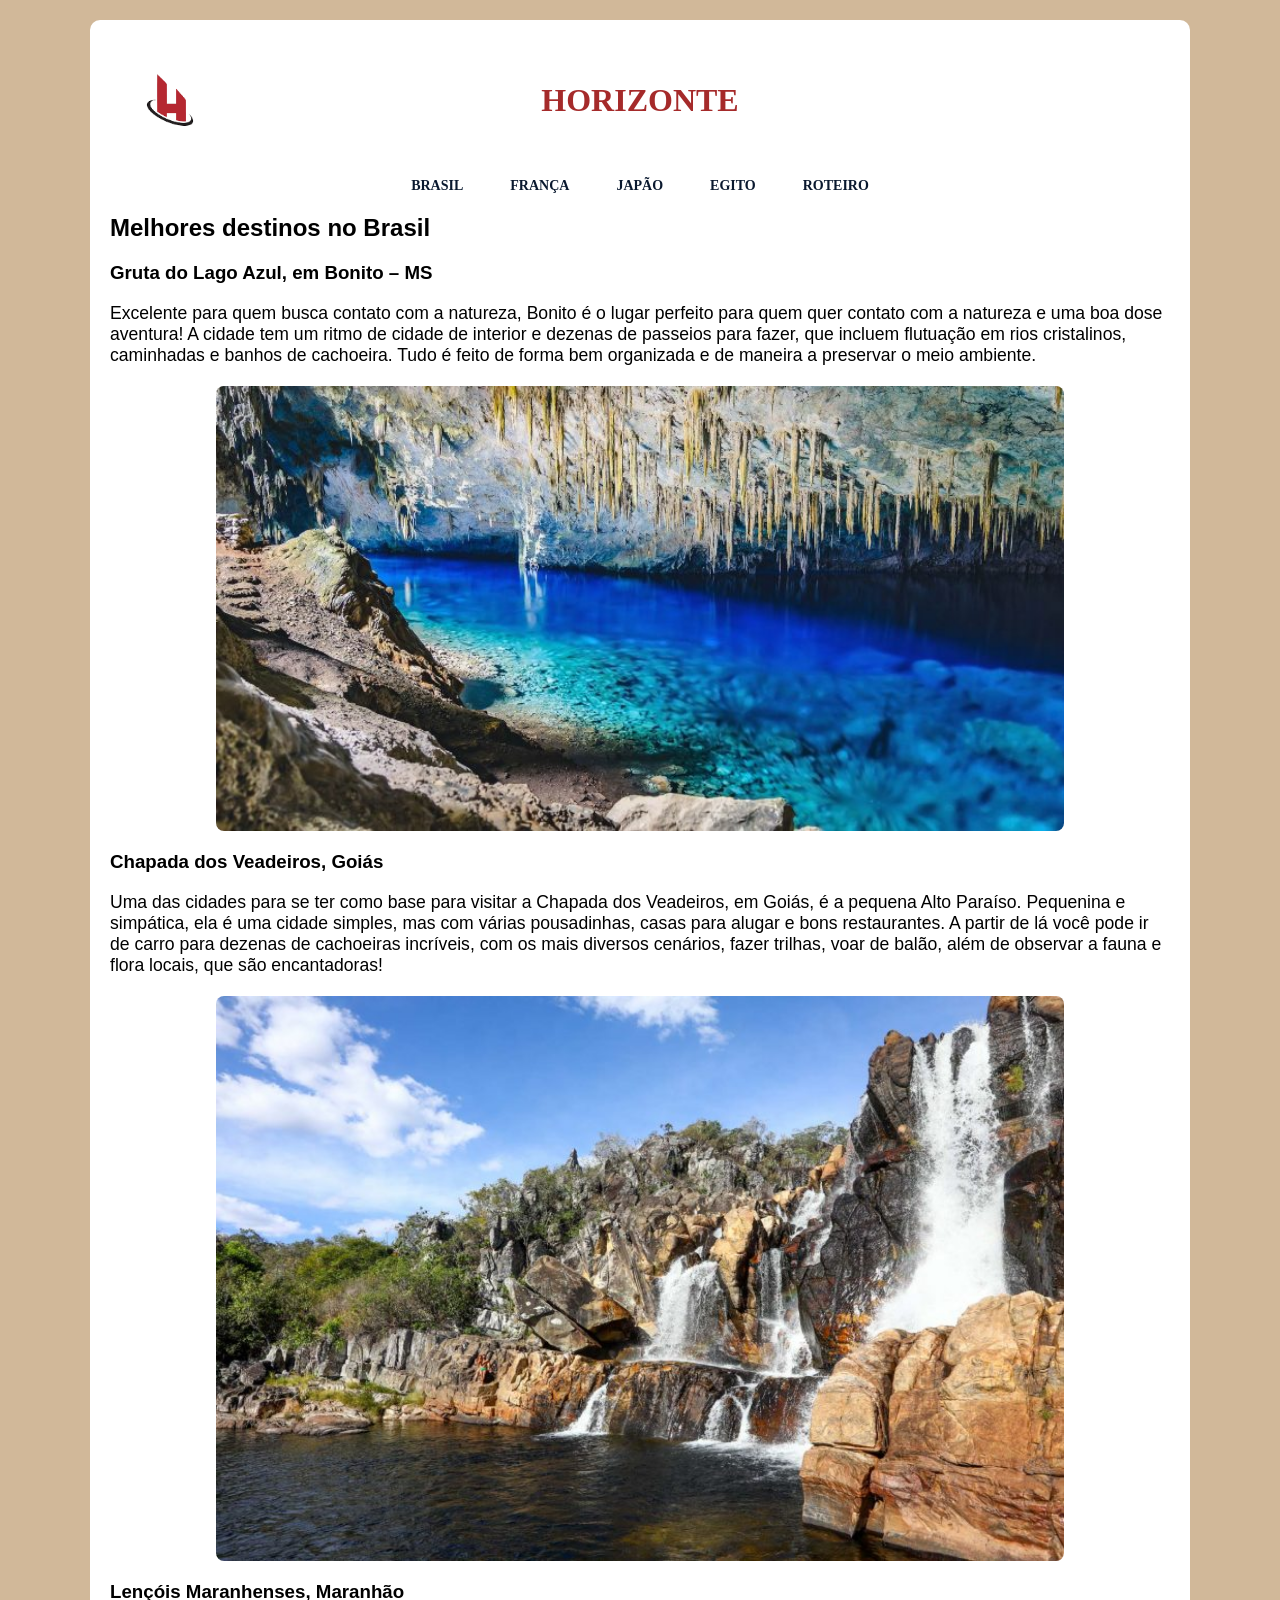
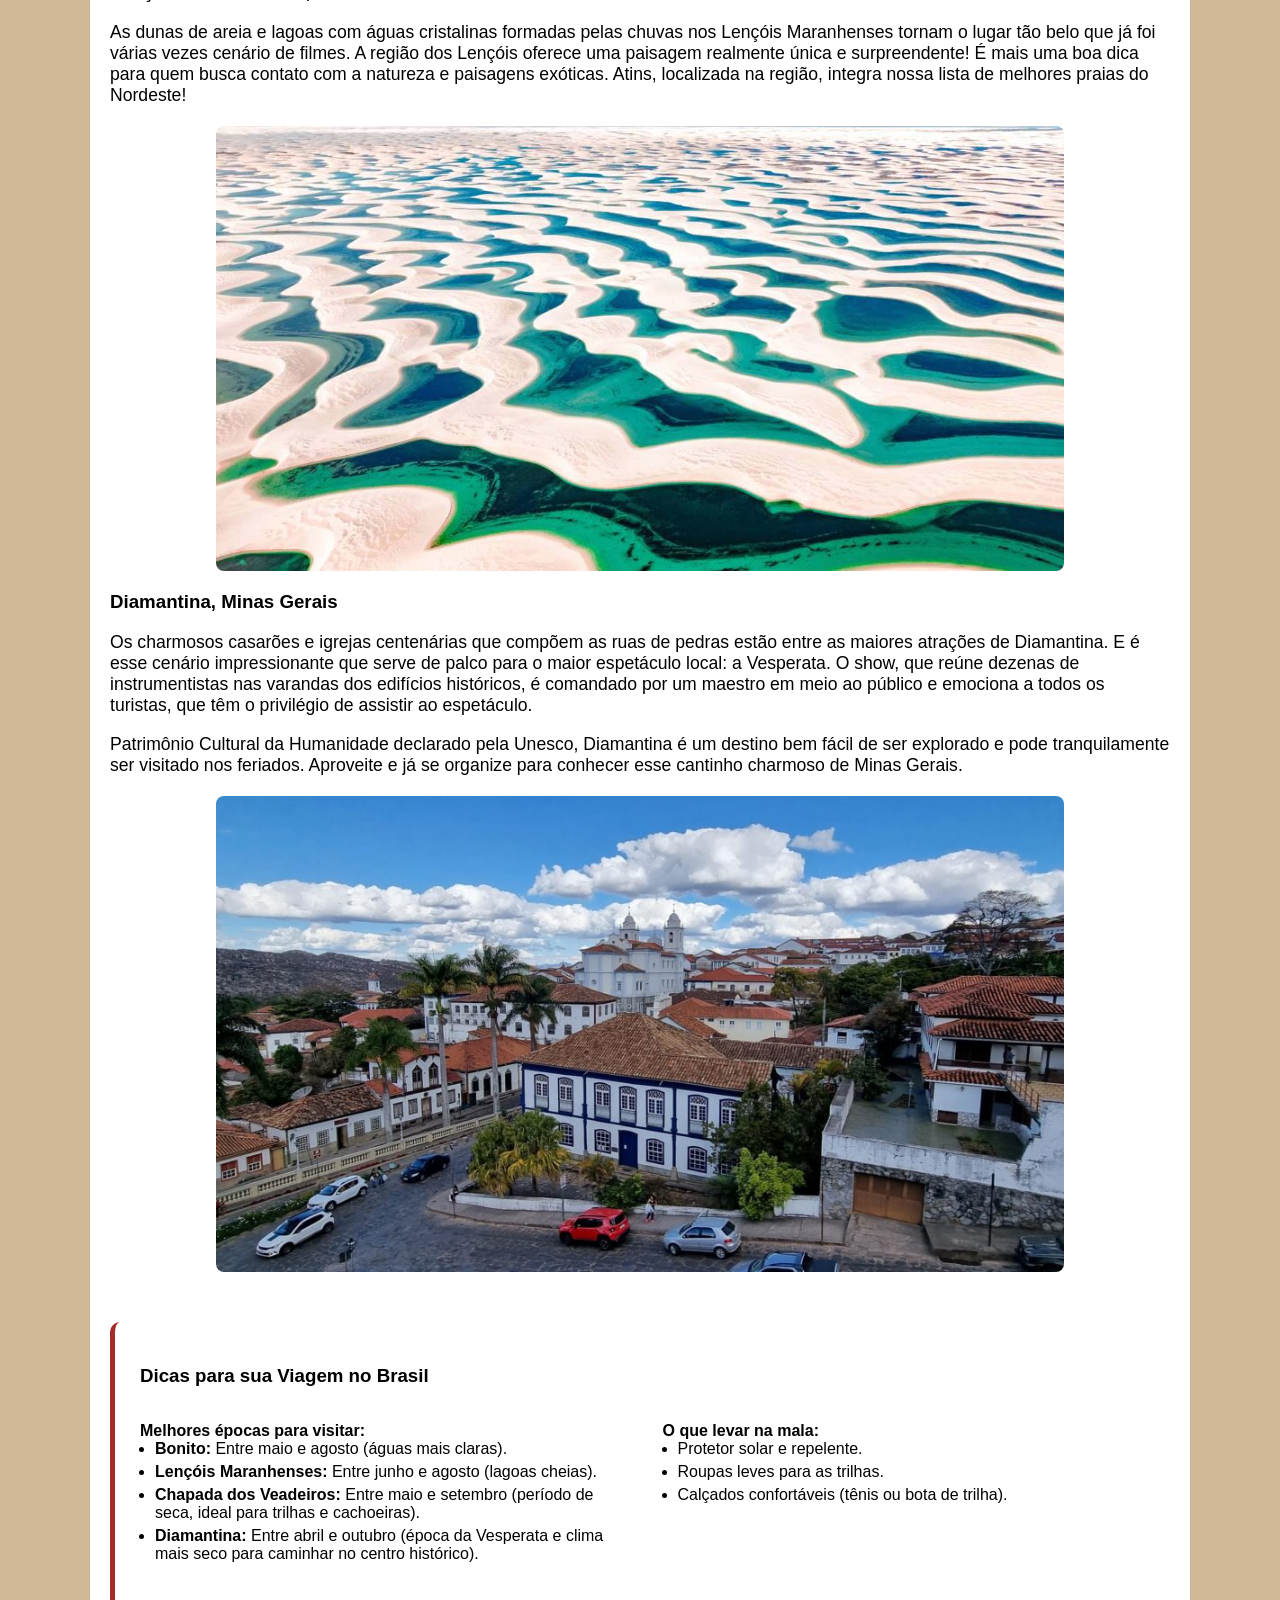
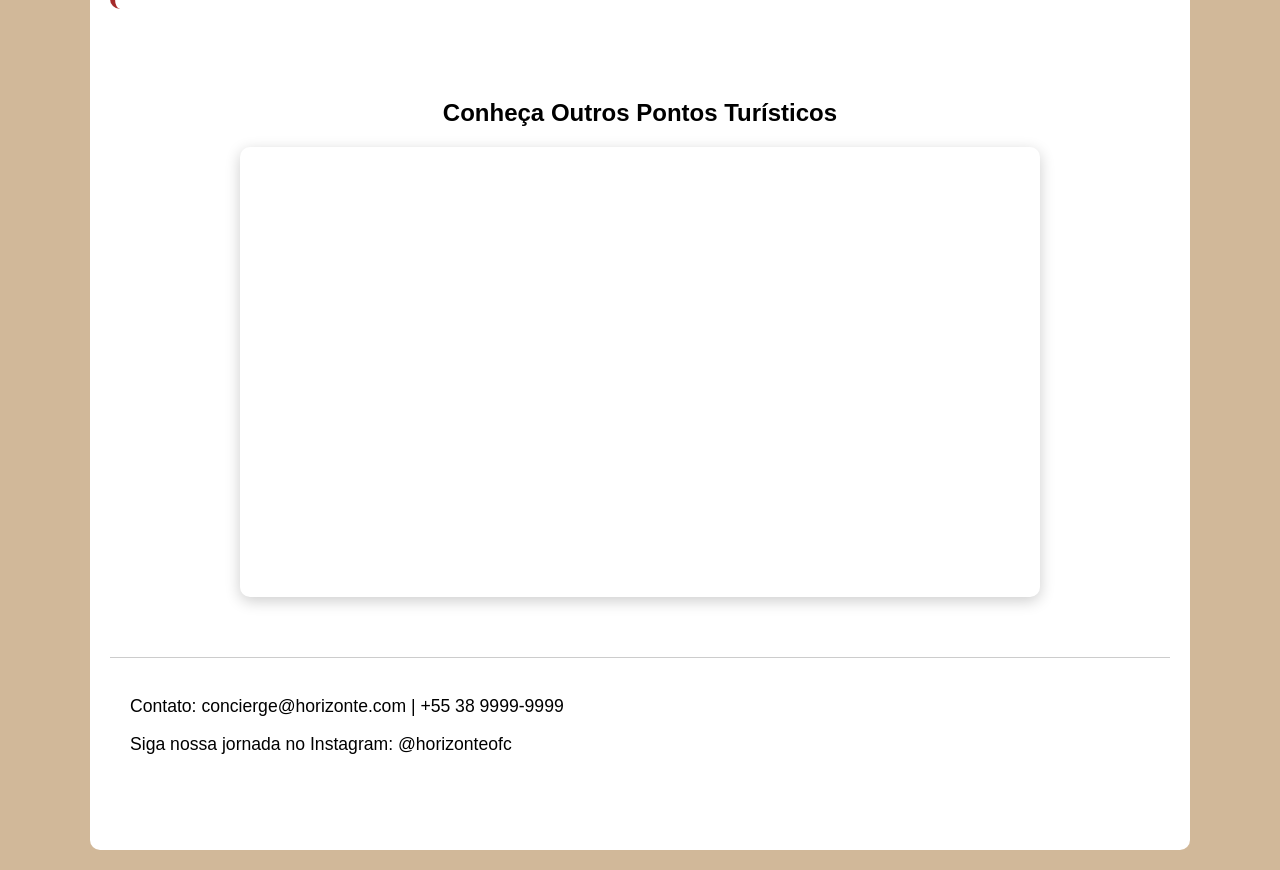
<file: index.html>
<!DOCTYPE html>
<html lang="pt-br">
<head>
    <meta charset="UTF-8">
    <title>Horizonte | Brasil</title>
    <link rel="stylesheet" href="css/style.css">
    <link rel="icon" type="image/png" href="images/logo.png">
</head>
<body>
    <div class="fundo">
        <header>
            <div class="logo-container">
                <img src="images/logo.png" alt="Ícone Horizonte" class="logo-img">
            </div><h1>HORIZONTE</h1>
        </header>
            <nav>
                <ul>
                    <li><a href="index.html">Brasil</a></li>
                    <li><a href="franca.html">França</a></li>
                    <li><a href="japao.html">Japão</a></li>
                    <li><a href="egito.html">Egito</a></li>
                    <li><a href="reserva.html">Roteiro</a></li>
                </ul>
            </nav>

        <h2>Melhores destinos no Brasil</h2>
        <h3>Gruta do Lago Azul, em Bonito – MS</h3>
        <p>Excelente para quem busca contato com a natureza, Bonito é o lugar perfeito para quem quer contato com a natureza e uma boa dose aventura! A cidade tem um ritmo de cidade de interior e dezenas de passeios para fazer, que incluem flutuação em rios cristalinos, caminhadas e banhos de cachoeira. Tudo é feito de forma bem organizada e de maneira a preservar o meio ambiente.</p>
        <img src="images/gruta.jpg" alt="">

        <h3>Chapada dos Veadeiros, Goiás </h3>
        <P>Uma das cidades para se ter como base para visitar a Chapada dos Veadeiros, em Goiás, é a pequena Alto Paraíso. Pequenina e simpática, ela é uma cidade simples, mas com várias pousadinhas, casas para alugar e bons restaurantes. A partir de lá você pode ir de carro para dezenas de cachoeiras incríveis, com os mais diversos cenários, fazer trilhas, voar de balão, além de observar a fauna e flora locais, que são encantadoras!</P>
        <img src="images/chapada.jpeg" alt="">

        <h3>Lençóis Maranhenses, Maranhão</h3>
        <p>As dunas de areia e lagoas com águas cristalinas formadas pelas chuvas nos Lençóis Maranhenses tornam o lugar tão belo que já foi várias vezes cenário de filmes. A região dos Lençóis oferece uma paisagem realmente única e surpreendente! É mais uma boa dica para quem busca contato com a natureza e paisagens exóticas. Atins, localizada na região, integra nossa lista de melhores praias do Nordeste!</p>
        <img src="images/lencol.jpeg" alt="">

        <h3>Diamantina, Minas Gerais</h3>
        <p>Os charmosos casarões e igrejas centenárias que compõem as ruas de pedras estão entre as maiores atrações de Diamantina. E é esse cenário impressionante que serve de palco para o maior espetáculo local: a Vesperata. O show, que reúne dezenas de instrumentistas nas varandas dos edifícios históricos, é comandado por um maestro em meio ao público e emociona a todos os turistas, que têm o privilégio de assistir ao espetáculo.</p>
        <p>Patrimônio Cultural da Humanidade declarado pela Unesco, Diamantina é um destino bem fácil de ser explorado e pode tranquilamente ser visitado nos feriados. Aproveite e já se organize para conhecer esse cantinho charmoso de Minas Gerais.</p>
        <img src="images/diamantina.jpg" alt="">

        <section class="dicas-viagem">
            <h3>Dicas para sua Viagem no Brasil</h3>
            <div class="container-dicas">
            
            <ul>
                <li><strong>Melhores épocas para visitar:</strong>
                    <ul>
                        <li><strong>Bonito:</strong> Entre maio e agosto (águas mais claras).</li>
                        <li><strong>Lençóis Maranhenses:</strong> Entre junho e agosto (lagoas cheias).</li>
                        <li><strong>Chapada dos Veadeiros:</strong> Entre maio e setembro (período de seca, ideal para trilhas e cachoeiras).</li>
                        <li><strong>Diamantina:</strong> Entre abril e outubro (época da Vesperata e clima mais seco para caminhar no centro histórico).</li>
                    </ul>
                </li>
            </ul>
            <ul>
                <li><strong>O que levar na mala:</strong>
                    <ul>
                        <li>Protetor solar e repelente.</li>
                        <li>Roupas leves para as trilhas.</li>
                        <li>Calçados confortáveis (tênis ou bota de trilha).</li>
                    </ul>
                </li>
            </ul>
            </div>
        </section>

        <section class="secao-video">
        <h2>Conheça Outros Pontos Turísticos</h2>
        <div class="video-container">
            <iframe width="560" height="315" src="https://www.youtube.com/embed/6CwI5f9ttJI?si=jLMHJuLkwchrp5p4" title="YouTube video player" frameborder="0" allow="accelerometer; autoplay; clipboard-write; encrypted-media; gyroscope; picture-in-picture; web-share" referrerpolicy="strict-origin-when-cross-origin" allowfullscreen></iframe>
        </div>
        </section>

            <footer>
            <p>Contato: concierge@horizonte.com | +55 38 9999-9999</p>
            <p>Siga nossa jornada no Instagram: @horizonteofc</p>
        </footer>
    </div>
</body>
</html>
</file>
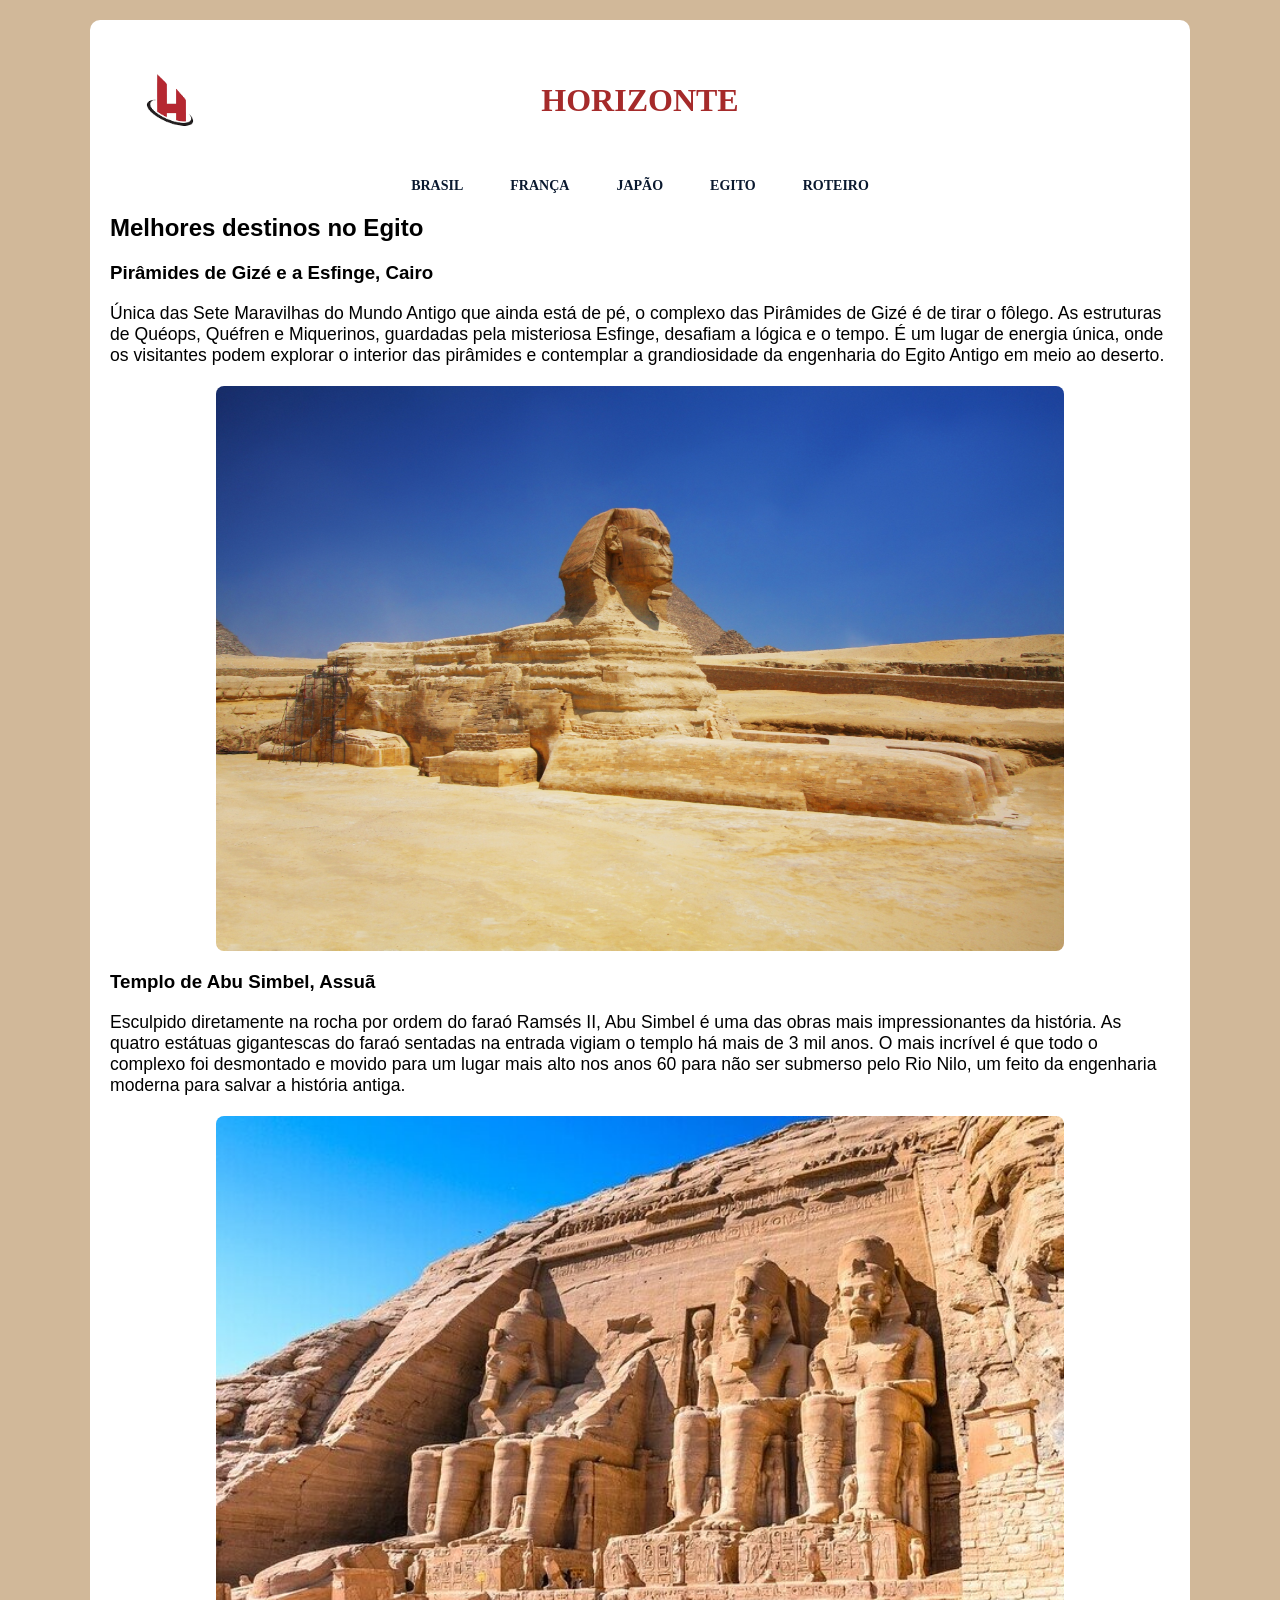
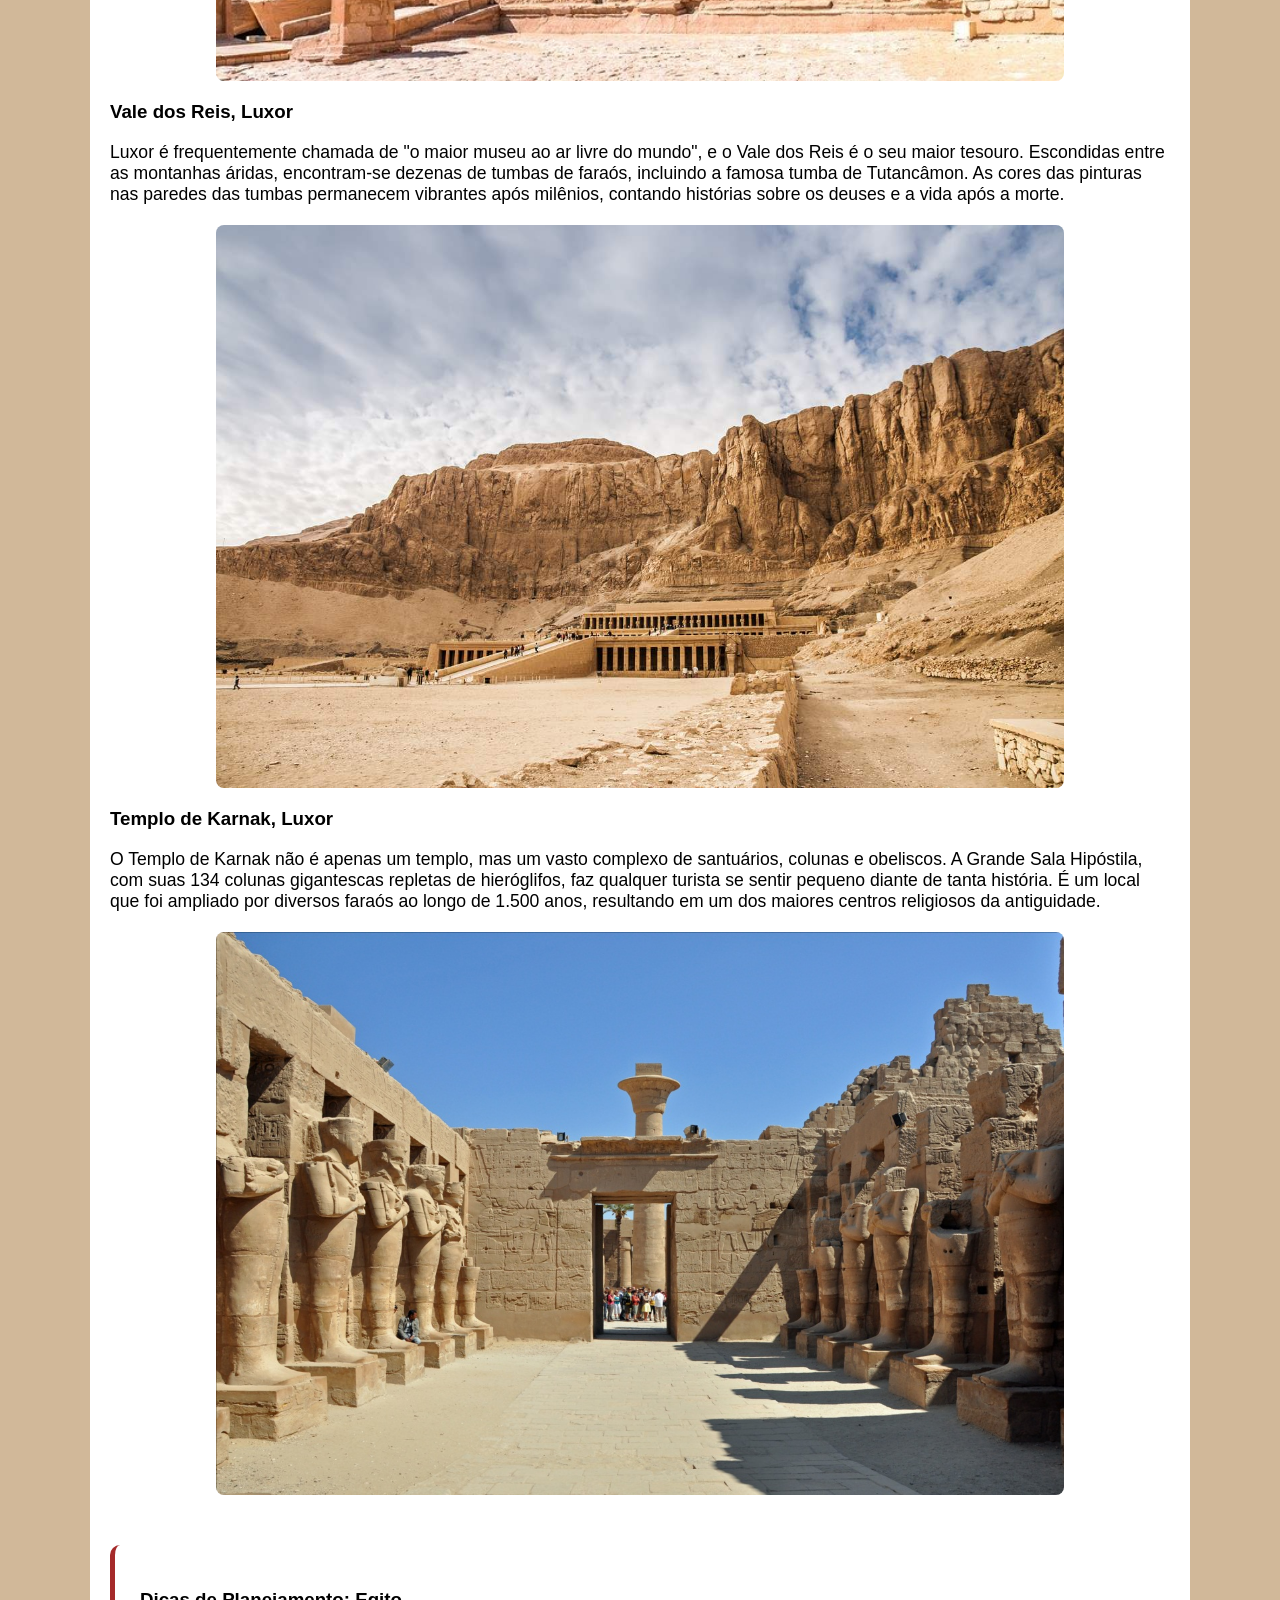
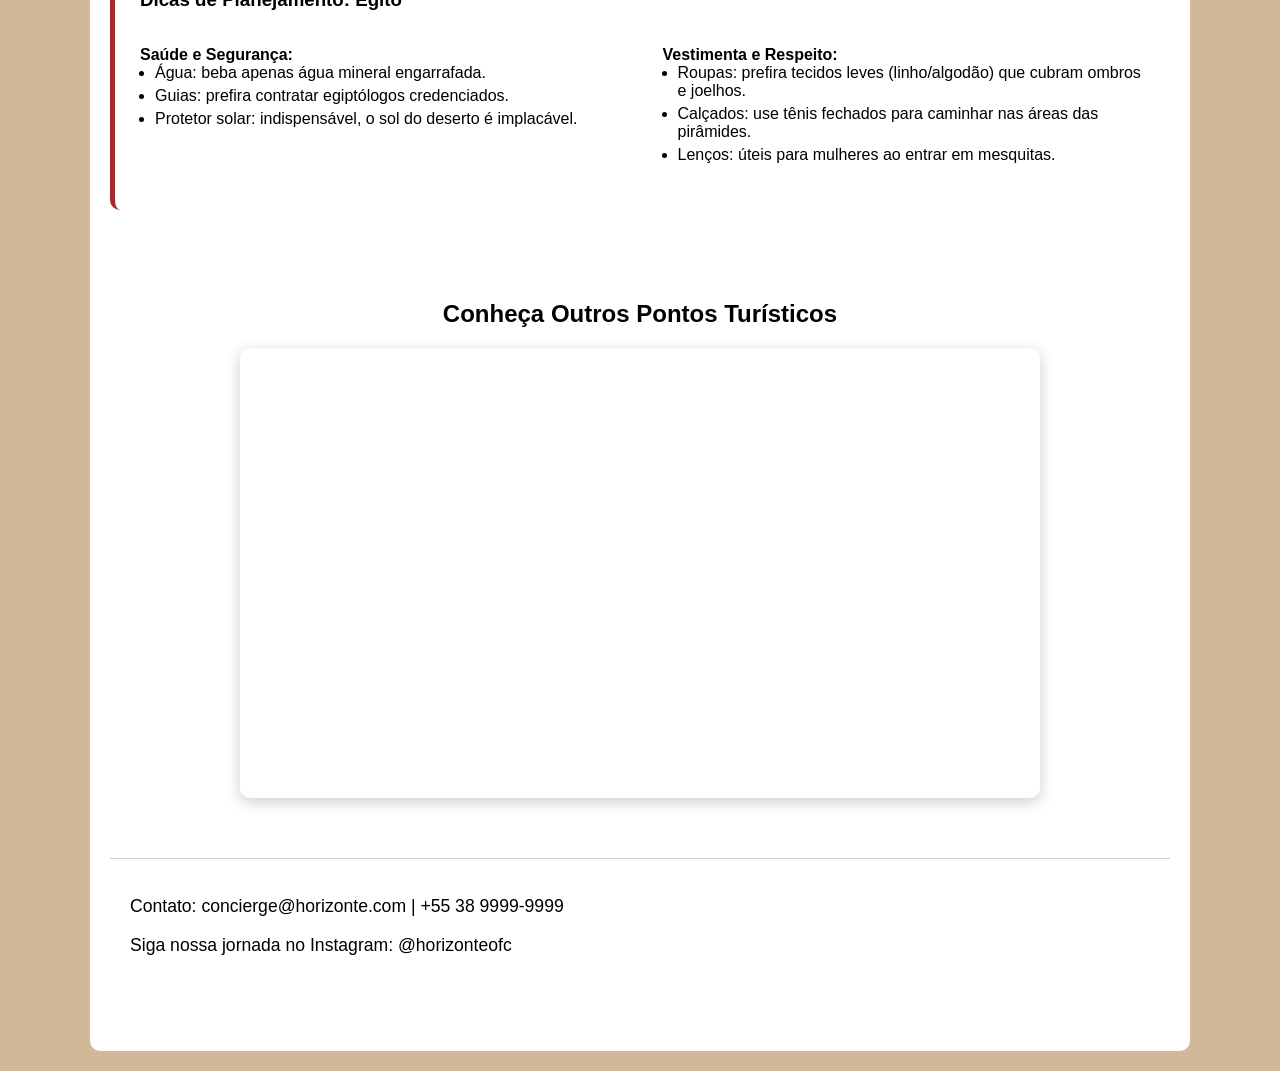
<file: egito.html>
<!DOCTYPE html>
<html lang="pt-br">
<head>
    <meta charset="UTF-8">
    <title>Horizonte | Egito</title>
    <link rel="stylesheet" href="css/style.css">
    <link rel="icon" type="image/png" href="images/logo.png">
</head>
<body>
    <div class="fundo">
        <header>
            <div class="logo-container">
                <img src="images/logo.png" alt="Ícone Horizonte" class="logo-img">
            </div><h1>HORIZONTE</h1>
        </header>
            <nav>
                <ul>
                    <li><a href="index.html">Brasil</a></li>
                    <li><a href="franca.html">França</a></li>
                    <li><a href="japao.html">Japão</a></li>
                    <li><a href="egito.html">Egito</a></li>
                    <li><a href="reserva.html">Roteiro</a></li>
                </ul>
            </nav>
        
        <h2>Melhores destinos no Egito</h2>
        <h3>Pirâmides de Gizé e a Esfinge, Cairo</h3>
        <p>Única das Sete Maravilhas do Mundo Antigo que ainda está de pé, o complexo das Pirâmides de Gizé é de tirar o fôlego. As estruturas de Quéops, Quéfren e Miquerinos, guardadas pela misteriosa Esfinge, desafiam a lógica e o tempo. É um lugar de energia única, onde os visitantes podem explorar o interior das pirâmides e contemplar a grandiosidade da engenharia do Egito Antigo em meio ao deserto.</p>
        <img src="images/piramides.webp" alt="As Grandes Pirâmides de Gizé">

        <h3>Templo de Abu Simbel, Assuã</h3>
        <p>Esculpido diretamente na rocha por ordem do faraó Ramsés II, Abu Simbel é uma das obras mais impressionantes da história. As quatro estátuas gigantescas do faraó sentadas na entrada vigiam o templo há mais de 3 mil anos. O mais incrível é que todo o complexo foi desmontado e movido para um lugar mais alto nos anos 60 para não ser submerso pelo Rio Nilo, um feito da engenharia moderna para salvar a história antiga.</p>
        <img src="images/abusimbel.jpg" alt="Fachada do Templo de Abu Simbel">

        <h3>Vale dos Reis, Luxor</h3>
        <p>Luxor é frequentemente chamada de "o maior museu ao ar livre do mundo", e o Vale dos Reis é o seu maior tesouro. Escondidas entre as montanhas áridas, encontram-se dezenas de tumbas de faraós, incluindo a famosa tumba de Tutancâmon. As cores das pinturas nas paredes das tumbas permanecem vibrantes após milênios, contando histórias sobre os deuses e a vida após a morte.</p>
<img src="images/valereis.jpg" alt="Entrada das tumbas no Vale dos Reis">

        <h3>Templo de Karnak, Luxor</h3>
        <p>O Templo de Karnak não é apenas um templo, mas um vasto complexo de santuários, colunas e obeliscos. A Grande Sala Hipóstila, com suas 134 colunas gigantescas repletas de hieróglifos, faz qualquer turista se sentir pequeno diante de tanta história. É um local que foi ampliado por diversos faraós ao longo de 1.500 anos, resultando em um dos maiores centros religiosos da antiguidade.</p>
        <img src="images/karnak.avif" alt="Colunas do Templo de Karnak">

        <section class="dicas-viagem">
        <h3>Dicas de Planejamento: Egito</h3>
        <div class="container-dicas">
        <ul>
            <li><strong>Saúde e Segurança:</strong>
                <ul>
                    <li>Água: beba apenas água mineral engarrafada.</li>
                    <li>Guias: prefira contratar egiptólogos credenciados.</li>
                    <li>Protetor solar: indispensável, o sol do deserto é implacável.</li>
                </ul>
            </li>
        </ul>
        <ul>
            <li><strong>Vestimenta e Respeito:</strong>
                <ul>
                    <li>Roupas: prefira tecidos leves (linho/algodão) que cubram ombros e joelhos.</li>
                    <li>Calçados: use tênis fechados para caminhar nas áreas das pirâmides.</li>
                    <li>Lenços: úteis para mulheres ao entrar em mesquitas.</li>
                </ul>
            </li>
        </ul>
        </div>
        </section>
        <section class="secao-video">
        <h2>Conheça Outros Pontos Turísticos</h2>
        <div class="video-container">
            <iframe width="560" height="315" src="https://www.youtube.com/embed/hyLQfy_Jepc?si=IDShtDGC1IxaDwE6" title="YouTube video player" frameborder="0" allow="accelerometer; autoplay; clipboard-write; encrypted-media; gyroscope; picture-in-picture; web-share" referrerpolicy="strict-origin-when-cross-origin" allowfullscreen></iframe>
        </div>
        </section>

        <footer>
            <p>Contato: concierge@horizonte.com | +55 38 9999-9999</p>
            <p>Siga nossa jornada no Instagram: @horizonteofc</p>
        </footer>
    </div>
</body>
</html>
</file>
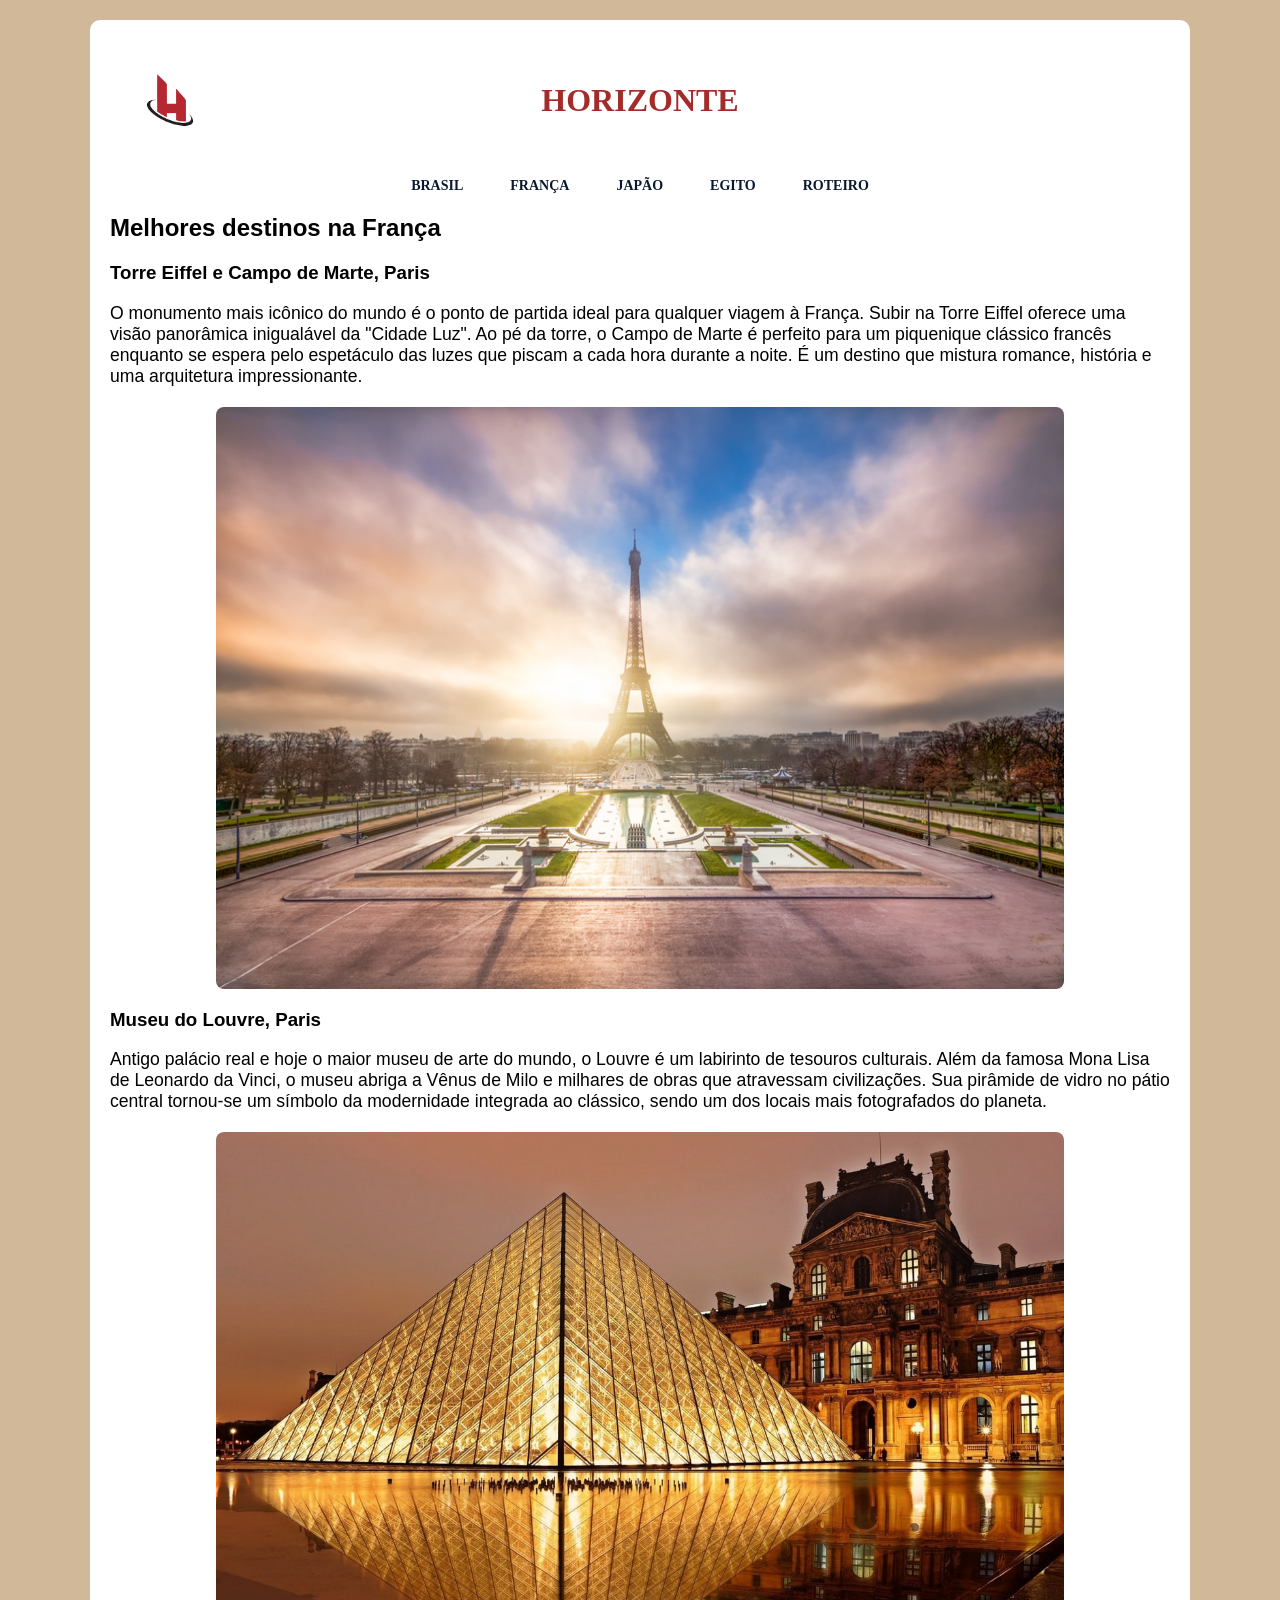
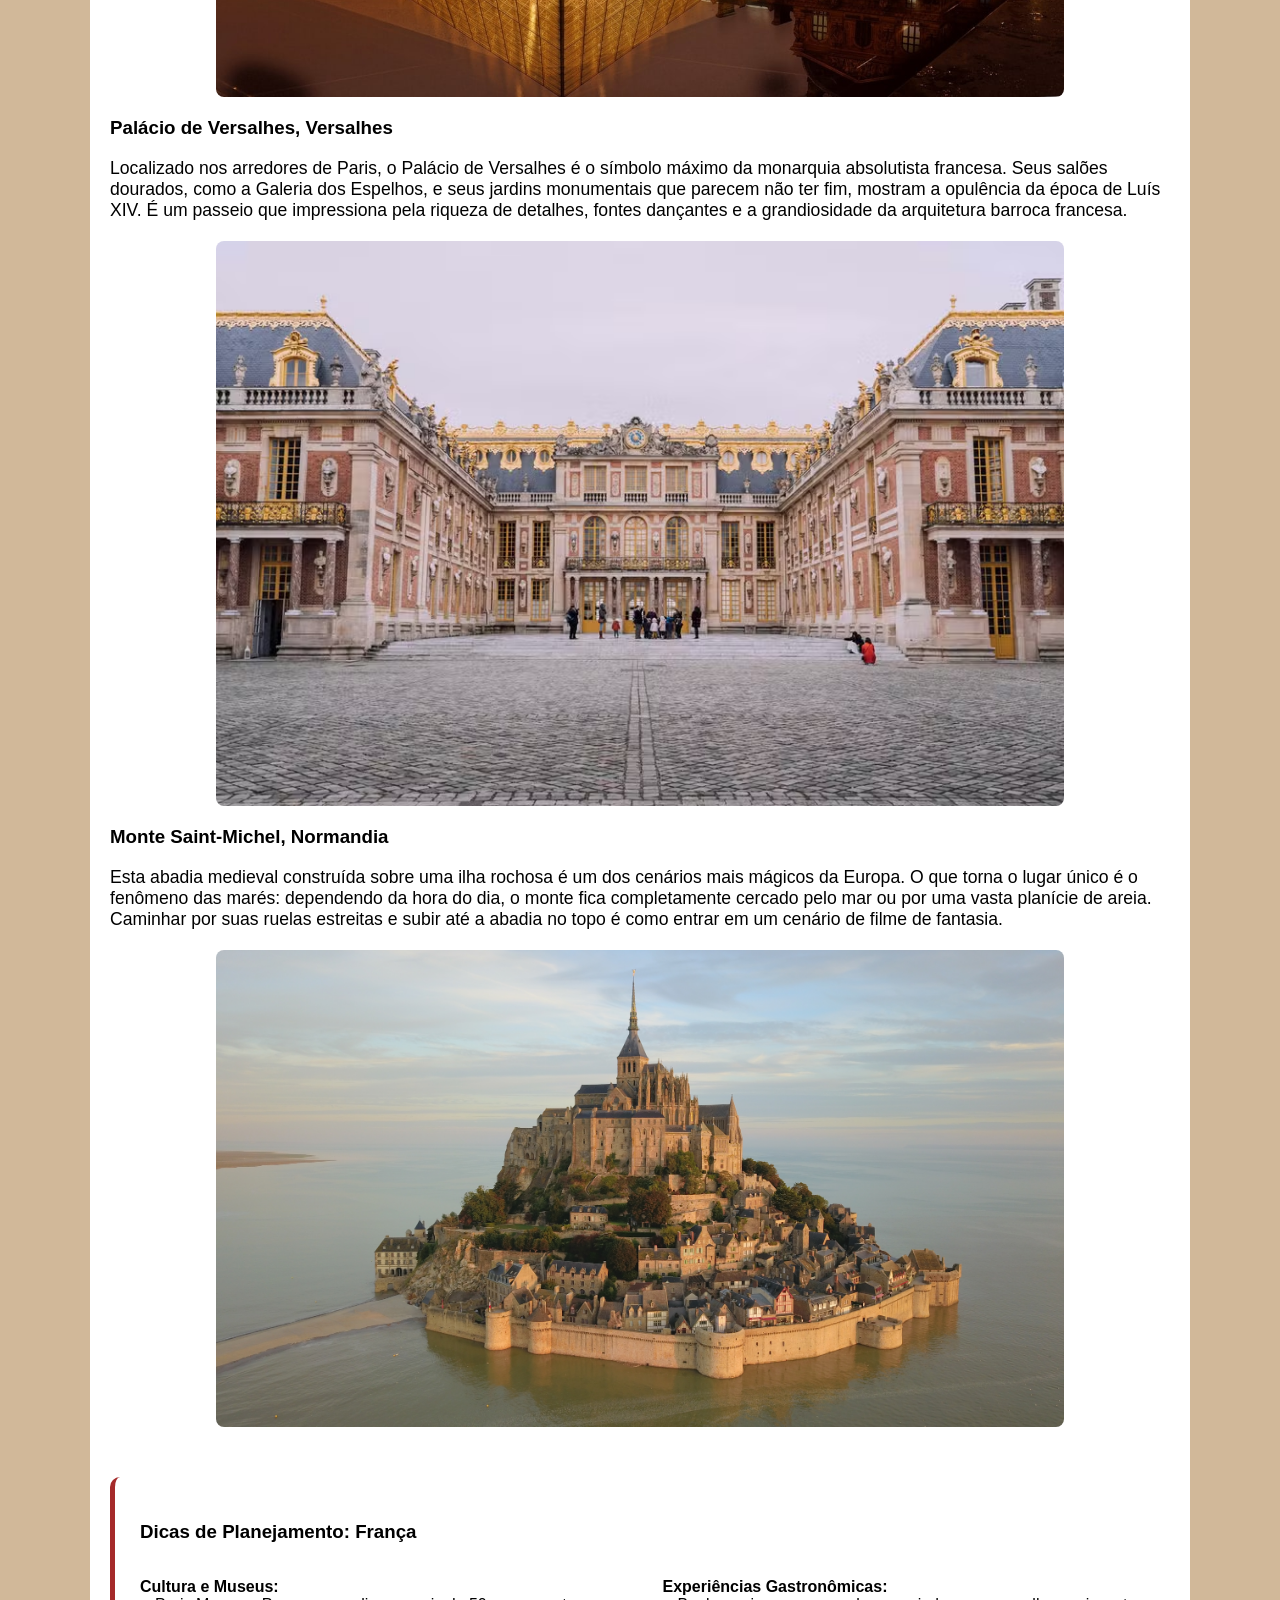
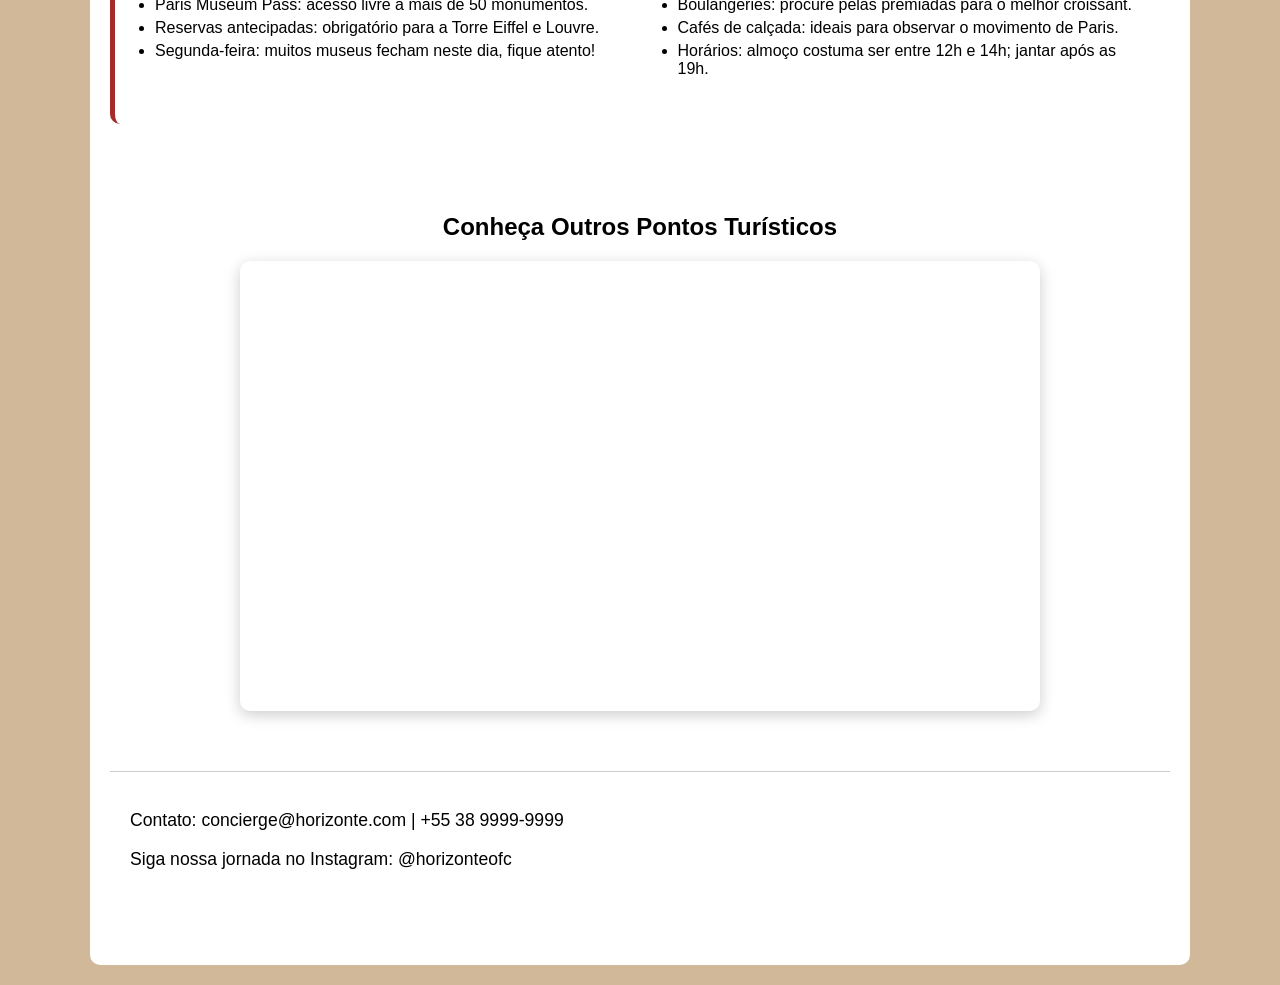
<file: franca.html>
<!DOCTYPE html>
<html lang="pt-br">
<head>
    <meta charset="UTF-8">
    <title>Horizonte | França</title>
    <link rel="stylesheet" href="css/style.css">
    <link rel="icon" type="image/png" href="images/logo.png">
</head>
<body>
    <div class="fundo">
        <header>
            <div class="logo-container">
                <img src="images/logo.png" alt="Ícone Horizonte" class="logo-img">
            </div><h1>HORIZONTE</h1>
        </header>
            <nav>
                <ul>
                    <li><a href="index.html">Brasil</a></li>
                    <li><a href="franca.html">França</a></li>
                    <li><a href="japao.html">Japão</a></li>
                    <li><a href="egito.html">Egito</a></li>
                    <li><a href="reserva.html">Roteiro</a></li>
                </ul>
            </nav>

        <h2>Melhores destinos na França</h2>
        <h3>Torre Eiffel e Campo de Marte, Paris</h3>
        <p>O monumento mais icônico do mundo é o ponto de partida ideal para qualquer viagem à França. Subir na Torre Eiffel oferece uma visão panorâmica inigualável da "Cidade Luz". Ao pé da torre, o Campo de Marte é perfeito para um piquenique clássico francês enquanto se espera pelo espetáculo das luzes que piscam a cada hora durante a noite. É um destino que mistura romance, história e uma arquitetura impressionante.</p>
        <img src="images/eiffel.jpg" alt="Torre Eiffel em Paris">

        <h3>Museu do Louvre, Paris</h3>
        <p>Antigo palácio real e hoje o maior museu de arte do mundo, o Louvre é um labirinto de tesouros culturais. Além da famosa Mona Lisa de Leonardo da Vinci, o museu abriga a Vênus de Milo e milhares de obras que atravessam civilizações. Sua pirâmide de vidro no pátio central tornou-se um símbolo da modernidade integrada ao clássico, sendo um dos locais mais fotografados do planeta.</p>
        <img src="images/louvre.jpg" alt="Pirâmide do Museu do Louvre">

        <h3>Palácio de Versalhes, Versalhes</h3>
        <p>Localizado nos arredores de Paris, o Palácio de Versalhes é o símbolo máximo da monarquia absolutista francesa. Seus salões dourados, como a Galeria dos Espelhos, e seus jardins monumentais que parecem não ter fim, mostram a opulência da época de Luís XIV. É um passeio que impressiona pela riqueza de detalhes, fontes dançantes e a grandiosidade da arquitetura barroca francesa.</p>
        <img src="images/versalhes.avif" alt="">

        <h3>Monte Saint-Michel, Normandia</h3>
        <p>Esta abadia medieval construída sobre uma ilha rochosa é um dos cenários mais mágicos da Europa. O que torna o lugar único é o fenômeno das marés: dependendo da hora do dia, o monte fica completamente cercado pelo mar ou por uma vasta planície de areia. Caminhar por suas ruelas estreitas e subir até a abadia no topo é como entrar em um cenário de filme de fantasia.</p>
<img src="images/montesaintmichel.jpg" alt="Abadia do Monte Saint-Michel">

        <section class="dicas-viagem">
        <h3>Dicas de Planejamento: França</h3>
        <div class="container-dicas">
        <ul>
            <li><strong>Cultura e Museus:</strong>
                <ul>
                    <li>Paris Museum Pass: acesso livre a mais de 50 monumentos.</li>
                    <li>Reservas antecipadas: obrigatório para a Torre Eiffel e Louvre.</li>
                    <li>Segunda-feira: muitos museus fecham neste dia, fique atento!</li>
                </ul>
            </li>
        </ul>
        <ul>
            <li><strong>Experiências Gastronômicas:</strong>
                <ul>
                    <li>Boulangeries: procure pelas premiadas para o melhor croissant.</li>
                    <li>Cafés de calçada: ideais para observar o movimento de Paris.</li>
                    <li>Horários: almoço costuma ser entre 12h e 14h; jantar após as 19h.</li>
                </ul>
            </li>
        </ul>
        </div>
        </section>

        <section class="secao-video">
        <h2>Conheça Outros Pontos Turísticos</h2>
        <div class="video-container">
            <iframe width="560" height="315" src="https://www.youtube.com/embed/C9KfBO0BbTo?si=kba74pLiorcUUyzg" title="YouTube video player" frameborder="0" allow="accelerometer; autoplay; clipboard-write; encrypted-media; gyroscope; picture-in-picture; web-share" referrerpolicy="strict-origin-when-cross-origin" allowfullscreen></iframe>
        </div>
        </section>

        <footer>
            <p>Contato: concierge@horizonte.com | +55 38 9999-9999</p>
            <p>Siga nossa jornada no Instagram: @horizonteofc</p>
        </footer>
    </div>
</body>
</html>
</file>
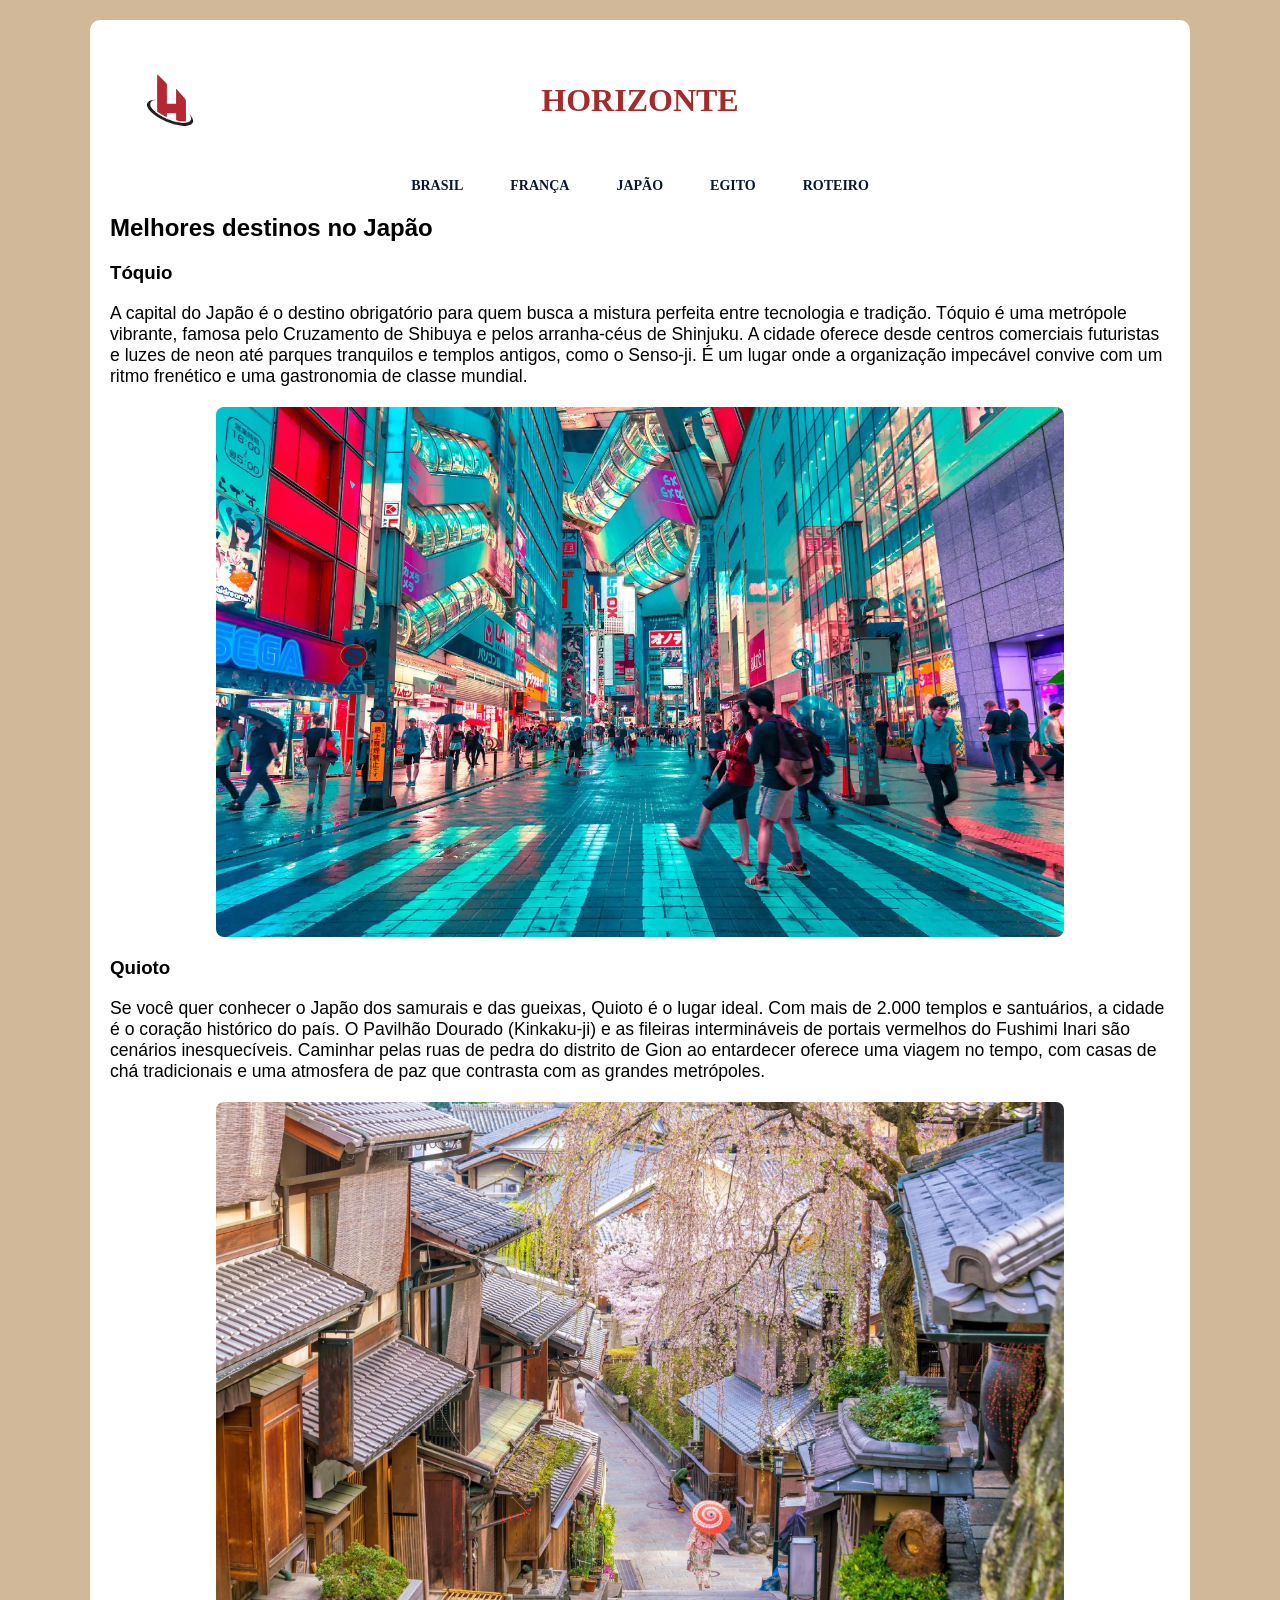
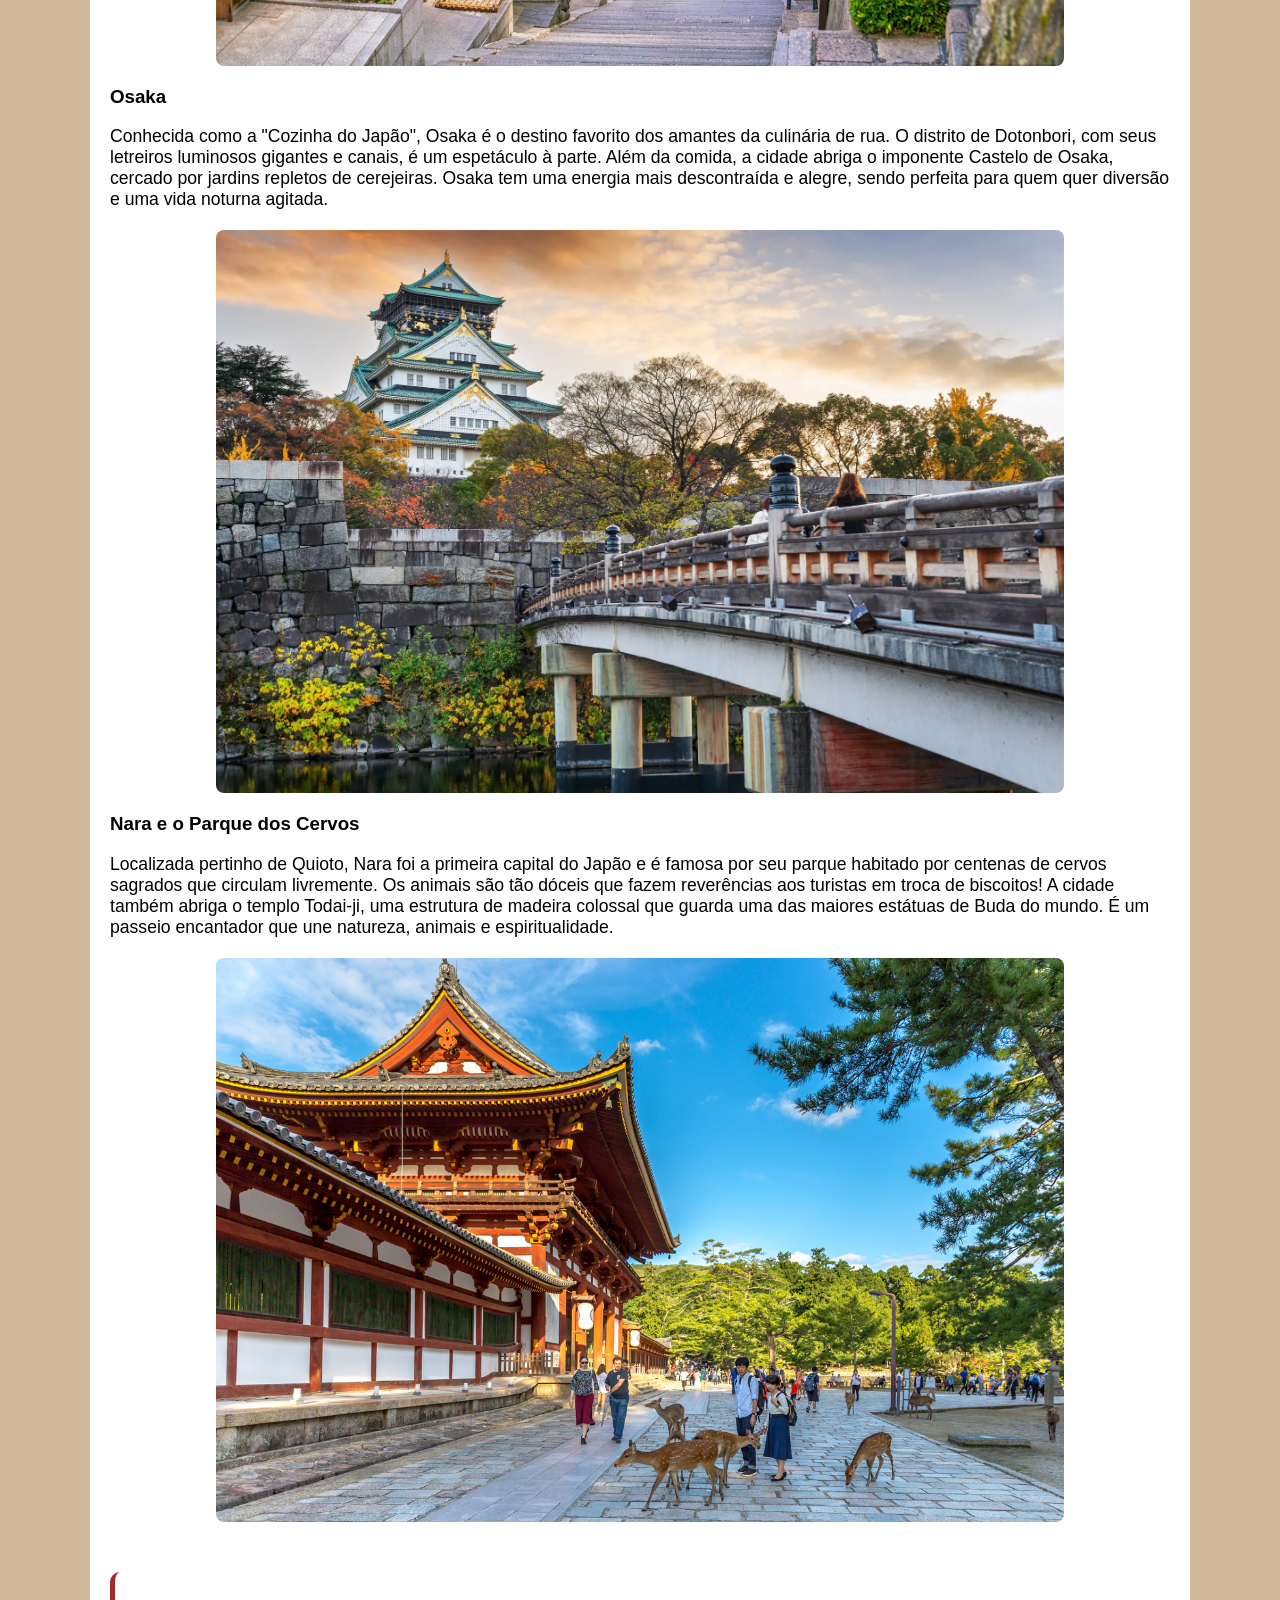
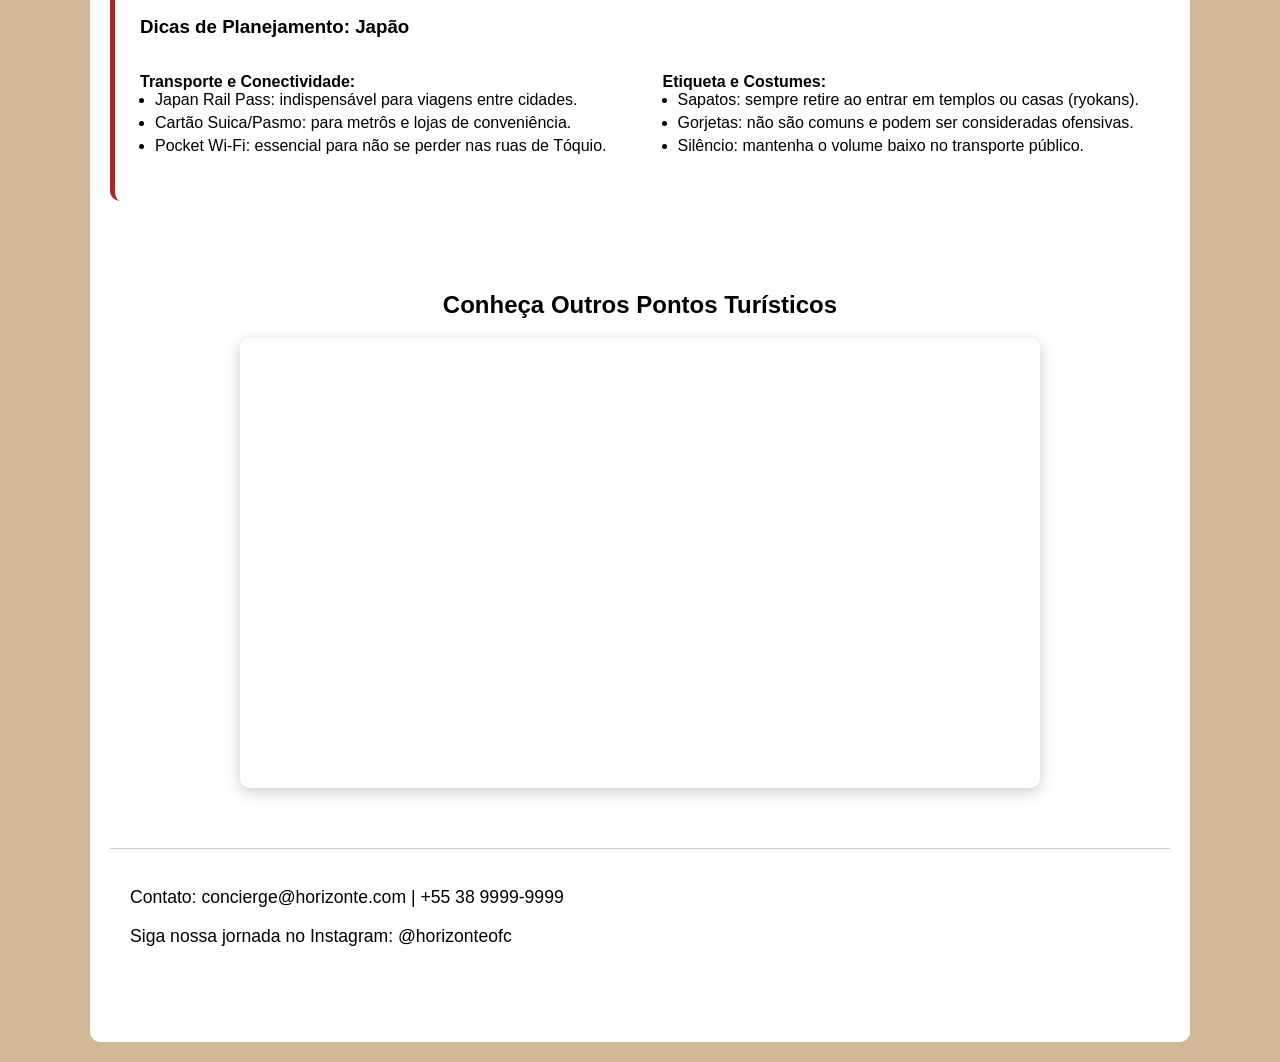
<file: japao.html>
<!DOCTYPE html>
<html lang="pt-br">
<head>
    <meta charset="UTF-8">
    <title>Horizonte | França</title>
    <link rel="stylesheet" href="css/style.css">
    <link rel="icon" type="image/png" href="images/logo.png">
</head>
<body>
    <div class="fundo">
        <header>
            <div class="logo-container">
                <img src="images/logo.png" alt="Ícone Horizonte" class="logo-img">
            </div><h1>HORIZONTE</h1>
        </header>
            <nav>
                <ul>
                    <li><a href="index.html">Brasil</a></li>
                    <li><a href="franca.html">França</a></li>
                    <li><a href="japao.html">Japão</a></li>
                    <li><a href="egito.html">Egito</a></li>
                    <li><a href="reserva.html">Roteiro</a></li>
                </ul>
            </nav>

        <h2>Melhores destinos no Japão</h2>
        <h3>Tóquio</h3>
        <p>A capital do Japão é o destino obrigatório para quem busca a mistura perfeita entre tecnologia e tradição. Tóquio é uma metrópole vibrante, famosa pelo Cruzamento de Shibuya e pelos arranha-céus de Shinjuku. A cidade oferece desde centros comerciais futuristas e luzes de neon até parques tranquilos e templos antigos, como o Senso-ji. É um lugar onde a organização impecável convive com um ritmo frenético e uma gastronomia de classe mundial.</p>
        <img src="images/toquio.jpg" alt="">

        <h3>Quioto</h3>
        <p>Se você quer conhecer o Japão dos samurais e das gueixas, Quioto é o lugar ideal. Com mais de 2.000 templos e santuários, a cidade é o coração histórico do país. O Pavilhão Dourado (Kinkaku-ji) e as fileiras intermináveis de portais vermelhos do Fushimi Inari são cenários inesquecíveis. Caminhar pelas ruas de pedra do distrito de Gion ao entardecer oferece uma viagem no tempo, com casas de chá tradicionais e uma atmosfera de paz que contrasta com as grandes metrópoles.</p>
        <img src="images/quioto.jpg" alt="">

        <h3>Osaka</h3>
        <p>Conhecida como a "Cozinha do Japão", Osaka é o destino favorito dos amantes da culinária de rua. O distrito de Dotonbori, com seus letreiros luminosos gigantes e canais, é um espetáculo à parte. Além da comida, a cidade abriga o imponente Castelo de Osaka, cercado por jardins repletos de cerejeiras. Osaka tem uma energia mais descontraída e alegre, sendo perfeita para quem quer diversão e uma vida noturna agitada.</p>
        <img src="images/osaka.webp" alt="">

        <h3>Nara e o Parque dos Cervos</h3>
        <p>Localizada pertinho de Quioto, Nara foi a primeira capital do Japão e é famosa por seu parque habitado por centenas de cervos sagrados que circulam livremente. Os animais são tão dóceis que fazem reverências aos turistas em troca de biscoitos! A cidade também abriga o templo Todai-ji, uma estrutura de madeira colossal que guarda uma das maiores estátuas de Buda do mundo. É um passeio encantador que une natureza, animais e espiritualidade.</p>
        <img src="images/nara.jpg" alt="Cervos no parque de Nara">

        <section class="dicas-viagem">
        <h3>Dicas de Planejamento: Japão</h3>
        <div class="container-dicas">
        <ul>
            <li><strong>Transporte e Conectividade:</strong>
                <ul>
                    <li>Japan Rail Pass: indispensável para viagens entre cidades.</li>
                    <li>Cartão Suica/Pasmo: para metrôs e lojas de conveniência.</li>
                    <li>Pocket Wi-Fi: essencial para não se perder nas ruas de Tóquio.</li>
                </ul>
            </li>
        </ul>
        <ul>
            <li><strong>Etiqueta e Costumes:</strong>
                <ul>
                    <li>Sapatos: sempre retire ao entrar em templos ou casas (ryokans).</li>
                    <li>Gorjetas: não são comuns e podem ser consideradas ofensivas.</li>
                    <li>Silêncio: mantenha o volume baixo no transporte público.</li>
                </ul>
            </li>
        </ul>
        </div>
        </section>

        <section class="secao-video">
        <h2>Conheça Outros Pontos Turísticos</h2>
        <div class="video-container">
            <iframe width="560" height="315" src="https://www.youtube.com/embed/cFDfCsaP5M0?si=5cH0Yyt0bm_ZSjPq" title="YouTube video player" frameborder="0" allow="accelerometer; autoplay; clipboard-write; encrypted-media; gyroscope; picture-in-picture; web-share" referrerpolicy="strict-origin-when-cross-origin" allowfullscreen></iframe>
        </div>
        </section>

        <footer>
            <p>Contato: concierge@horizonte.com | +55 38 9999-9999</p>
            <p>Siga nossa jornada no Instagram: @horizonteofc</p>
        </footer>
    </div>
</body>
</html>
</file>
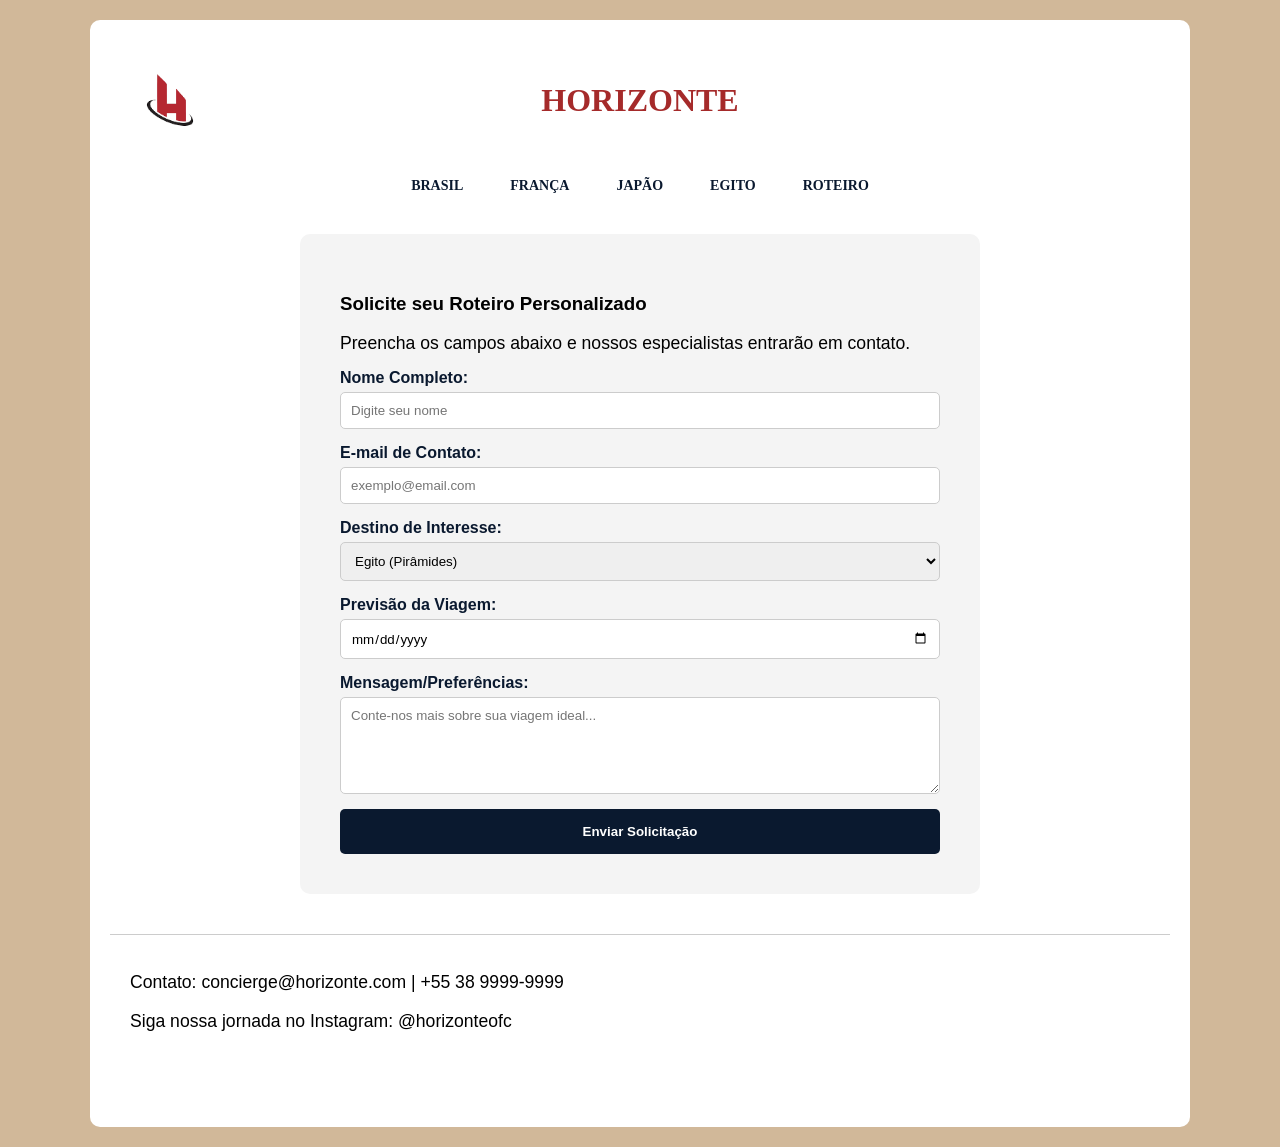
<file: reserva.html>
<!DOCTYPE html>
<html lang="pt-br">
<head>
    <meta charset="UTF-8">
    <meta name="viewport" content="width=device-width, initial-scale=1.0">
    <title>Horizonte | Roteiro</title>
    <link rel="stylesheet" href="css/style.css">
    <link rel="icon" type="image/png" href="images/logo.png">
</head>
<body>
    <div class="fundo">
        <header>
            <div class="logo-container">
                <img src="images/logo.png" alt="Ícone Horizonte" class="logo-img">
            </div><h1>HORIZONTE</h1>
        </header>
            <nav>
                <ul>
                    <li><a href="index.html">Brasil</a></li>
                    <li><a href="franca.html">França</a></li>
                    <li><a href="japao.html">Japão</a></li>
                    <li><a href="egito.html">Egito</a></li>
                    <li><a href="reserva.html">Roteiro</a></li>
                </ul>
            </nav>

        <section class="secao-formulario">
        <h3>Solicite seu Roteiro Personalizado</h3>
        <p>Preencha os campos abaixo e nossos especialistas entrarão em contato.</p>

        <form class="meu-formulario">
            <div class="campo">
                <label for="nome">Nome Completo:</label>
                <input type="text" id="nome" name="nome" placeholder="Digite seu nome" required>
            </div>

            <div class="campo">
                <label for="email">E-mail de Contato:</label>
                <input type="email" id="email" name="email" placeholder="exemplo@email.com" required>
            </div>

            <div class="campo">
                <label for="destino">Destino de Interesse:</label>
                <select id="destino" name="destino">
                    <option value="egito">Egito (Pirâmides)</option>
                    <option value="brasil">Brasil (Natureza)</option>
                    <option value="japao">Japão (Tradição)</option>
                    <option value="franca">França (Cultura)</option>
                </select>
            </div>

            <div class="campo">
                <label for="data">Previsão da Viagem:</label>
                <input type="date" id="data" name="data">
            </div>

            <div class="campo">
                <label for="mensagem">Mensagem/Preferências:</label>
                <textarea id="mensagem" name="mensagem" rows="5" placeholder="Conte-nos mais sobre sua viagem ideal..."></textarea>
                </div>

            <button type="submit" class="botao-enviar">Enviar Solicitação</button>
        </form>
    </section>
    <footer>
        <p>Contato: concierge@horizonte.com | +55 38 9999-9999</p>
            <p>Siga nossa jornada no Instagram: @horizonteofc</p>
    </footer>
    </div>
    
</body>
</html>
</file>
<file: css/style.css>
h1{
    color: brown;
    text-align: center;
    font-family: 'Times New Roman', Times, serif;
}

body {
    background-color: #d1b899; 
    margin: 0;
    padding: 0;
    display: flex;
    justify-content: center;
    font-family: 'Gill Sans', 'Gill Sans MT', Calibri, 'Trebuchet MS', sans-serif;
}
p{
    font-size: 1.1rem;
    margin-bottom: 15px;
}
.fundo{
    background-color: #ffffff; 
    max-width: 1100px;
    width: 92%; 
    margin: 20px auto;
    padding: 20px;
    border-radius: 10px;
    box-sizing: border-box;
}
img{
    height: auto;
    width: 80%;
    display: block;
    border-radius: 8px;
    margin: 20px auto;
    max-width: 100%;
}
nav ul {
    display: flex;
    justify-content: center;
    padding: 0%;
    flex-wrap: wrap;
    font-family: 'Times New Roman', Times, serif;
    gap: 15px;
    list-style: none;
}
nav ul li a {
    text-decoration: none;
    color: #0a192f;
    font-weight: 600;
    font-size: 14px;
    text-transform: uppercase;
    padding: 8px 16px;
    border-radius: 5px;
}
nav ul li a:hover {
    background-color: #b8926a;
    color: #ffffff;
}
footer{
    margin: 40px 0; 
    padding: 20px; 
    border-top: 1px solid #ccc;
    font-family: 'Segoe UI', Tahoma, Geneva, Verdana, sans-serif;
}
.dicas-viagem {
    
    padding: 25px;
    border-radius: 10px;
    border-left: 5px solid brown;
    margin: 50px 0;
}
.dicas-viagem ul ul li {
    margin-bottom: 5px;
    margin-left: 15px;
    list-style-type: disc; 
}

.secao-formulario {
    background-color: #f4f4f4;
    padding: 40px;
    margin: 40px auto;
    border-radius: 10px;
    max-width: 600px;
}

.meu-formulario {
    display: flex;
    flex-direction: column;
    gap: 15px;
}

.campo {
    display: flex;
    flex-direction: column;
}

.campo label {
    font-weight: bold;
    margin-bottom: 5px;
    color: #0a192f;
}

input, select, textarea {
    padding: 10px;
    border: 1px solid #ccc;
    border-radius: 5px;
    font-family: 'Montserrat', sans-serif;
}

input:focus, textarea:focus {
    border-color: #b8926a;
    outline: none;
    box-shadow: 0 0 5px rgba(184, 146, 106, 0.5);
}

.botao-enviar {
    background-color: #0a192f;
    color: white;
    padding: 15px;
    border: none;
    border-radius: 5px;
    cursor: pointer;
    font-weight: bold;
    transition: 0.3s;
}

.botao-enviar:hover {
    background-color: #b8926a;
    transform: scale(1.02);
}
.container-dicas {
    display: flex;
    justify-content: space-between; 
    gap: 40px;
}

.container-dicas ul {
    flex: 1;
    list-style-type: none;
    padding: 0;
}

@media (max-width: 600px) {
    .container-dicas {
        flex-direction: column;
    }
}

header {
    display: flex;
    align-items: center;  
    justify-content: center; 
    position: relative; 
    height: 120px;
    padding: 0 20px;
}

.logo-container {
    position: absolute;
    left: 20px;
}

.logo-img {
    width: 80px;
    height: auto;
}
.secao-video {
    text-align: center;
    margin: 40px 0;
    padding: 20px;
}

.video-container {
    max-width: 800px;
    margin: 0 auto; 
    box-shadow: 0 4px 15px rgba(0,0,0,0.2); 
    border-radius: 10px;
    overflow: hidden;
}

.video-container iframe {
    width: 100%;
    height: 450px;
    display: block;
}
</file>
